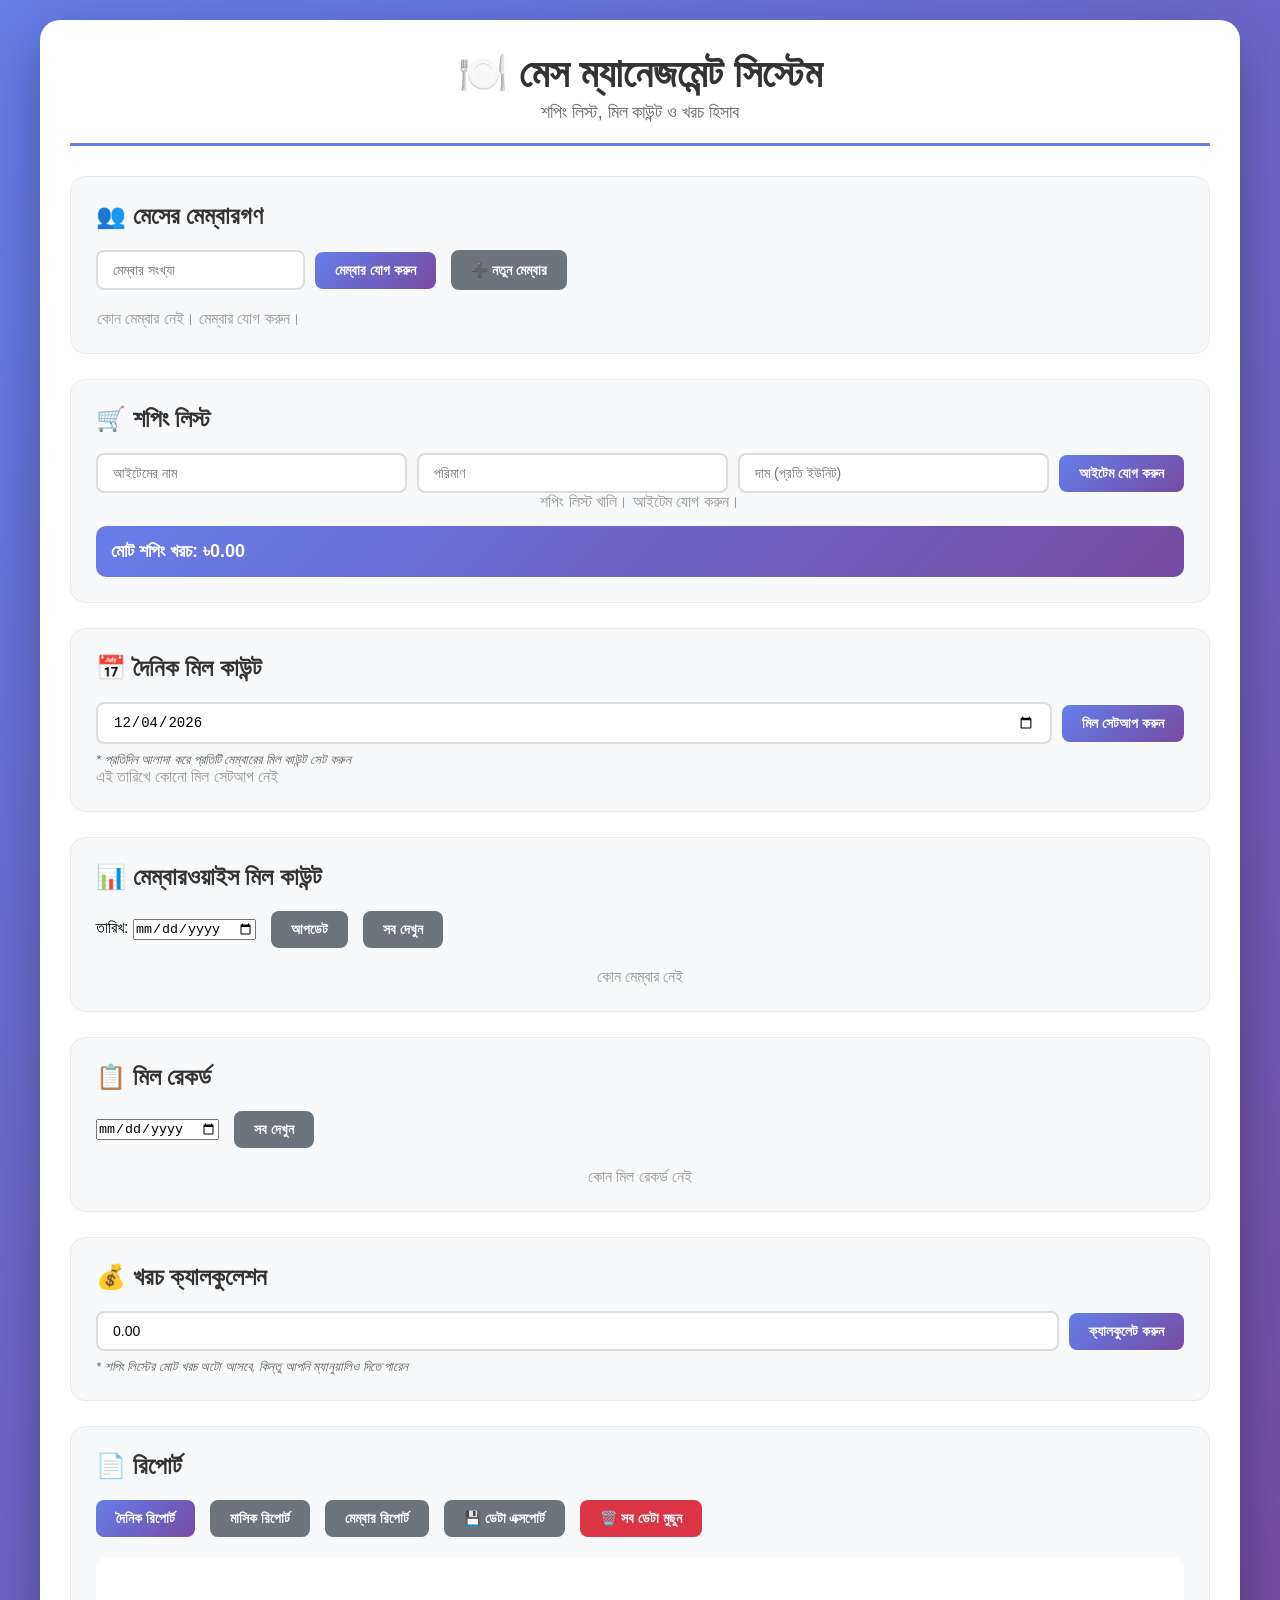
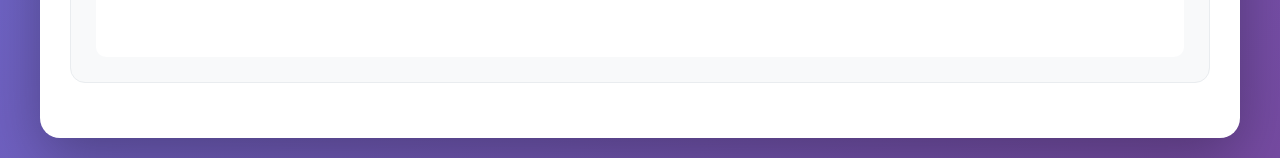
<file: index.html>
<!DOCTYPE html>
<html lang="en">
<head>
    <meta charset="UTF-8">
    <meta name="viewport" content="width=device-width, initial-scale=1.0">
    <title>মেস ম্যানেজমেন্ট সিস্টেম</title>
    <link rel="stylesheet" href="style.css">
</head>
<body>
    <div class="container">
        <header>
            <h1>🍽️ মেস ম্যানেজমেন্ট সিস্টেম</h1>
            <p class="subtitle">শপিং লিস্ট, মিল কাউন্ট ও খরচ হিসাব</p>
        </header>

        <!-- মেম্বার সেকশন -->
        <section class="section">
            <h2>👥 মেসের মেম্বারগণ</h2>
            <div class="controls">
                <div class="input-group">
                    <input type="number" id="memberCount" placeholder="মেম্বার সংখ্যা" min="1">
                    <button onclick="addMembers()" class="btn-primary">মেম্বার যোগ করুন</button>
                </div>
                <button onclick="addSingleMember()" class="btn-secondary">➕ নতুন মেম্বার</button>
            </div>
            <div id="membersList" class="members-grid"></div>
        </section>

        <!-- শপিং লিস্ট -->
        <section class="section shopping-section">
            <h2>🛒 শপিং লিস্ট</h2>
            <div class="shopping-control">
                <div class="input-group">
                    <input type="text" id="itemName" placeholder="আইটেমের নাম">
                    <input type="number" id="itemQuantity" placeholder="পরিমাণ" min="1">
                    <input type="number" id="itemPrice" placeholder="দাম (প্রতি ইউনিট)" min="0" step="0.01">
                    <button onclick="addShoppingItem()" class="btn-primary">আইটেম যোগ করুন</button>
                </div>
            </div>
            <div id="shoppingList" class="shopping-list"></div>
            <div class="shopping-total">
                <h3>মোট শপিং খরচ: ৳<span id="shoppingTotal">0.00</span></h3>
            </div>
        </section>

        <!-- ডেইলি মিল সেটআপ -->
        <section class="section">
            <h2>📅 দৈনিক মিল কাউন্ট</h2>
            <div class="daily-setup">
                <div class="input-group">
                    <input type="date" id="mealDate" value="">
                    <button onclick="setupDailyMeals()" class="btn-primary">মিল সেটআপ করুন</button>
                </div>
                <p class="hint">* প্রতিদিন আলাদা করে প্রতিটি মেম্বারের মিল কাউন্ট সেট করুন</p>
            </div>
            <div id="dailyMealsContainer"></div>
        </section>

        <!-- মেম্বারওয়াইস মিল কাউন্ট সারাংশ -->
        <section class="section">
            <h2>📊 মেম্বারওয়াইস মিল কাউন্ট</h2>
            <div class="filter-controls">
                <label>তারিখ: 
                    <input type="date" id="summaryFilterDate" onchange="updateMemberWiseSummary()">
                </label>
                <button onclick="updateMemberWiseSummary()" class="btn-secondary">আপডেট</button>
                <button onclick="clearSummaryFilter()" class="btn-secondary">সব দেখুন</button>
            </div>
            <div id="memberWiseSummary"></div>
        </section>

        <!-- মিল রেকর্ড -->
        <section class="section">
            <h2>📋 মিল রেকর্ড</h2>
            <div class="filter-controls">
                <input type="date" id="filterDate" onchange="filterMeals()">
                <button onclick="showAllMeals()" class="btn-secondary">সব দেখুন</button>
            </div>
            <div id="mealsRecord"></div>
        </section>

        <!-- কস্ট ক্যালকুলেশন -->
        <section class="section summary-section">
            <h2>💰 খরচ ক্যালকুলেশন</h2>
            <div class="cost-controls">
                <div class="input-group">
                    <input type="number" id="totalCost" placeholder="মোট খরচ (টাকা)" step="0.01">
                    <button onclick="calculateCost()" class="btn-primary">ক্যালকুলেট করুন</button>
                </div>
                <p class="hint">* শপিং লিস্টের মোট খরচ অটো আসবে, কিন্তু আপনি ম্যানুয়ালিও দিতে পারেন</p>
            </div>
            <div id="costSummary"></div>
        </section>

        <!-- রিপোর্ট -->
        <section class="section">
            <h2>📄 রিপোর্ট</h2>
            <div class="report-buttons">
                <button onclick="generateDailyReport()" class="btn-primary">দৈনিক রিপোর্ট</button>
                <button onclick="generateMonthlyReport()" class="btn-secondary">মাসিক রিপোর্ট</button>
                <button onclick="generateMemberReport()" class="btn-secondary">মেম্বার রিপোর্ট</button>
                <button onclick="exportData()" class="btn-secondary">💾 ডেটা এক্সপোর্ট</button>
                <button onclick="clearData()" class="btn-danger">🗑️ সব ডেটা মুছুন</button>
            </div>
            <div id="reportContainer"></div>
        </section>
    </div>

    <script src="script.js"></script>
</body>
</html>
</file>
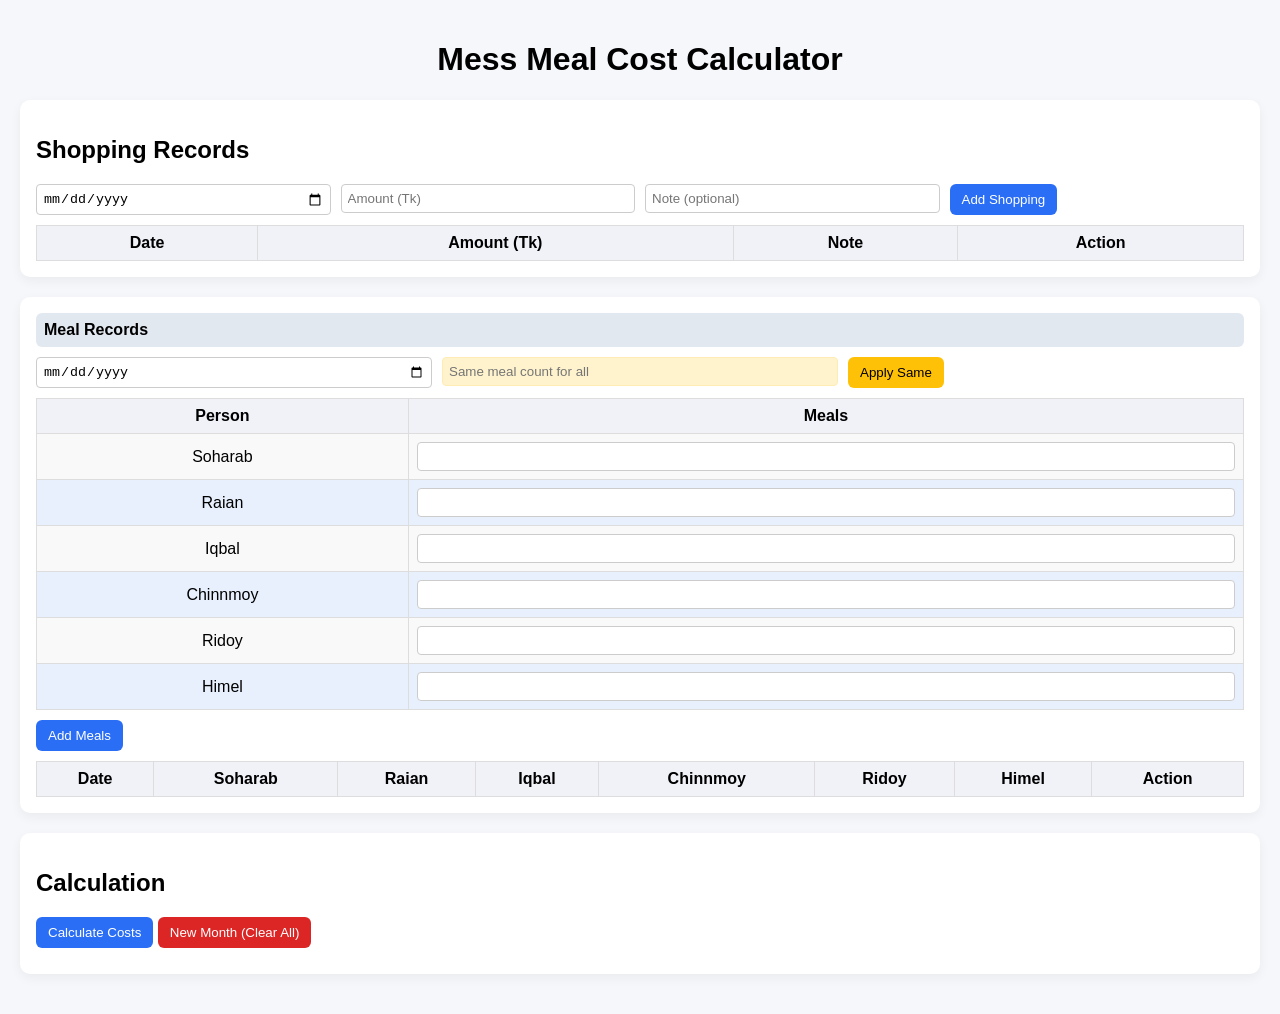
<file: meal_calculator.html>
<!doctype html> <html lang="en"> <head>
  <meta charset="utf-8" />
  <meta name="viewport" content="width=device-width,initial-scale=1" />
  <title>Mess Meal Cost Calculator</title>
  <style>
    body { font-family: Arial, sans-serif; background:#f6f7fb; margin:0; padding:20px; }
    h1 { text-align:center; }
    .card { background:#fff; padding:16px; margin-bottom:20px; border-radius:10px; box-shadow:0 4px 12px rgba(0,0,0,0.05); }
    table { width:100%; border-collapse:collapse; margin-top:10px; }
    th, td { border:1px solid #ddd; padding:8px; text-align:center; }
    th { background:#f0f2f8; }
    input { padding:6px; width:100%; box-sizing:border-box; border-radius:4px; border:1px solid #ccc; }
    input:focus { border-color:#2b6ef6; outline:none; }
    button { padding:8px 12px; background:#2b6ef6; color:#fff; border:none; border-radius:6px; cursor:pointer; }
    button:hover { background:#1746a2; }
    .row { display:flex; gap:10px; flex-wrap:wrap; margin-bottom:10px; }
    .row > div { flex:1; min-width:120px; }
    .reset-btn { background:#dc2626; }
    .reset-btn:hover { background:#a11212; }
    .section-title { background:#e2e8f0; padding:8px; margin-bottom:10px; font-weight:bold; border-radius:6px; }
    #mealInputs tr:nth-child(odd) { background:#f9f9f9; }
    #mealInputs tr:nth-child(even) { background:#e8f0fe; }
    #sameMeal { background:#fff3cd; border-color:#ffecb5; }
    #applySame { background:#ffc107; color:#000; }
    #applySame:hover { background:#e0a800; }
  </style>
</head>
<body>
  <h1>Mess Meal Cost Calculator</h1>

  <div class="card">
    <h2>Shopping Records</h2>
    <form id="shoppingForm">
      <div class="row">
        <div><input type="date" id="shopDate" required></div>
        <div><input type="number" id="shopAmount" placeholder="Amount (Tk)" required></div>
        <div><input type="text" id="shopNote" placeholder="Note (optional)"></div>
        <div><button type="submit">Add Shopping</button></div>
      </div>
    </form>
    <table id="shoppingTable">
      <thead><tr><th>Date</th><th>Amount (Tk)</th><th>Note</th><th>Action</th></tr></thead>
      <tbody></tbody>
    </table>
  </div>

  <div class="card">
    <div class="section-title">Meal Records</div>
    <form id="mealForm">
      <div class="row">
        <div><input type="date" id="mealDate" required></div>
        <div><input type="number" id="sameMeal" placeholder="Same meal count for all"></div>
        <div><button type="button" id="applySame">Apply Same</button></div>
      </div>
      <table>
        <thead><tr><th>Person</th><th>Meals</th></tr></thead>
        <tbody id="mealInputs">
          <tr><td>Soharab</td><td><input type="number" min="0" id="Soharab"></td></tr>
          <tr><td>Raian</td><td><input type="number" min="0" id="Raian"></td></tr>
          <tr><td>Iqbal</td><td><input type="number" min="0" id="Iqbal"></td></tr>
          <tr><td>Chinnmoy</td><td><input type="number" min="0" id="Chinnmoy"></td></tr>
          <tr><td>Ridoy</td><td><input type="number" min="0" id="Ridoy"></td></tr>
          <tr><td>Himel</td><td><input type="number" min="0" id="Himel"></td></tr>
        </tbody>
      </table>
      <div style="margin-top:10px"><button type="submit">Add Meals</button></div>
    </form>
    <table id="mealTable">
      <thead><tr><th>Date</th><th>Soharab</th><th>Raian</th><th>Iqbal</th><th>Chinnmoy</th><th>Ridoy</th><th>Himel</th><th>Action</th></tr></thead>
      <tbody></tbody>
    </table>
  </div>

  <div class="card">
    <h2>Calculation</h2>
    <button id="calcBtn">Calculate Costs</button>
    <button id="resetBtn" class="reset-btn">New Month (Clear All)</button>
    <div id="results" style="margin-top:10px"></div>
  </div>

  <script>
    let shopping = JSON.parse(localStorage.getItem('shopping') || '[]');
    let meals = JSON.parse(localStorage.getItem('meals') || '[]');

    const shoppingForm = document.getElementById('shoppingForm');
    const shoppingTable = document.querySelector('#shoppingTable tbody');
    const mealForm = document.getElementById('mealForm');
    const mealTable = document.querySelector('#mealTable tbody');
    const results = document.getElementById('results');
    const resetBtn = document.getElementById('resetBtn');
    const applySame = document.getElementById('applySame');

    function renderShopping() {
      shoppingTable.innerHTML = '';
      shopping.forEach((s, i) => {
        shoppingTable.innerHTML += `<tr><td>${s.date}</td><td>${s.amount}</td><td>${s.note}</td><td><button onclick="deleteShopping(${i})">Delete</button></td></tr>`;
      });
      localStorage.setItem('shopping', JSON.stringify(shopping));
    }

    function renderMeals() {
      mealTable.innerHTML = '';
      meals.forEach((m, i) => {
        mealTable.innerHTML += `<tr><td>${m.date}</td><td>${m.Soharab}</td><td>${m.Raian}</td><td>${m.Iqbal}</td><td>${m.Chinnmoy}</td><td>${m.Ridoy}</td><td>${m.Himel}</td><td><button onclick="deleteMeal(${i})">Delete</button></td></tr>`;
      });
      localStorage.setItem('meals', JSON.stringify(meals));
    }

    shoppingForm.addEventListener('submit', e => {
      e.preventDefault();
      const s = { date: shopDate.value, amount: parseFloat(shopAmount.value), note: shopNote.value };
      shopping.push(s);
      renderShopping();
      shoppingForm.reset();
    });

    mealForm.addEventListener('submit', e => {
      e.preventDefault();
      const m = { date: mealDate.value };
      ['Soharab','Raian','Iqbal','Chinnmoy','Ridoy','Himel'].forEach(p => m[p] = parseInt(document.getElementById(p).value || 0));
      meals.push(m);
      renderMeals();
      mealForm.reset();
    });

    applySame.addEventListener('click', () => {
      const val = parseInt(document.getElementById('sameMeal').value);
      if(!isNaN(val)){
        ['Soharab','Raian','Iqbal','Chinnmoy','Ridoy','Himel'].forEach(p => document.getElementById(p).value = val);
      }
    });

    function deleteShopping(i){ shopping.splice(i,1); renderShopping(); }
    function deleteMeal(i){ meals.splice(i,1); renderMeals(); }

    document.getElementById('calcBtn').addEventListener('click', () => {
      const totalCost = shopping.reduce((a,b)=>a+b.amount,0);
      const totals = {Soharab:0, Raian:0, Iqbal:0, Chinnmoy:0, Ridoy:0, Himel:0};
      meals.forEach(m => { for(let p in totals){ totals[p]+=m[p]; } });
      const totalMeals = Object.values(totals).reduce((a,b)=>a+b,0);
      const rate = totalMeals ? (totalCost / totalMeals) : 0;
      let html = `<p><b>Total Cost:</b> ${totalCost.toFixed(2)} Tk</p>`;
      html += `<p><b>Total Meals:</b> ${totalMeals}</p>`;
      html += `<p><b>Meal Rate:</b> ${rate.toFixed(2)} Tk/meal</p>`;
      html += '<table><tr><th>Person</th><th>Total Meals</th><th>Cost (Tk)</th></tr>';
      for(let p in totals){
        html += `<tr><td>${p}</td><td>${totals[p]}</td><td>${(totals[p]*rate).toFixed(2)}</td></tr>`;
      }
      html += '</table>';
      results.innerHTML = html;
    });

    resetBtn.addEventListener('click', () => {
      if(confirm('Are you sure you want to clear all data for a new month?')){
        shopping = [];
        meals = [];
        renderShopping();
        renderMeals();
        results.innerHTML = '';
        localStorage.clear();
      }
    });

    renderShopping();
    renderMeals();
  </script>
</body>
</html>
</file>
<file: style.css>
* {
    margin: 0;
    padding: 0;
    box-sizing: border-box;
}

body {
    font-family: 'Segoe UI', 'Bangla', sans-serif;
    background: linear-gradient(135deg, #667eea 0%, #764ba2 100%);
    min-height: 100vh;
    padding: 20px;
}

.container {
    max-width: 1200px;
    margin: 0 auto;
    background: white;
    border-radius: 20px;
    padding: 30px;
    box-shadow: 0 20px 60px rgba(0,0,0,0.3);
}

header {
    text-align: center;
    padding-bottom: 20px;
    border-bottom: 3px solid #667eea;
    margin-bottom: 30px;
}

header h1 {
    color: #333;
    font-size: 2.5em;
}

.subtitle {
    color: #666;
    font-size: 1.1em;
    margin-top: 5px;
}

.section {
    background: #f8f9fa;
    padding: 25px;
    border-radius: 15px;
    margin-bottom: 25px;
    border: 1px solid #e9ecef;
}

.section h2 {
    color: #333;
    margin-bottom: 20px;
    display: flex;
    align-items: center;
    gap: 10px;
}

.controls {
    display: flex;
    gap: 15px;
    flex-wrap: wrap;
    margin-bottom: 20px;
}

.input-group {
    display: flex;
    gap: 10px;
    flex-wrap: wrap;
    align-items: center;
}

.input-group input,
.input-group select {
    padding: 10px 15px;
    border: 2px solid #ddd;
    border-radius: 8px;
    font-size: 14px;
    flex: 1;
    min-width: 120px;
}

.input-group input:focus {
    outline: none;
    border-color: #667eea;
}

.btn-primary, .btn-secondary, .btn-danger {
    padding: 10px 20px;
    border: none;
    border-radius: 8px;
    font-weight: 600;
    cursor: pointer;
    transition: all 0.3s;
    font-size: 14px;
}

.btn-primary {
    background: linear-gradient(135deg, #667eea 0%, #764ba2 100%);
    color: white;
}

.btn-primary:hover {
    transform: translateY(-2px);
    box-shadow: 0 5px 15px rgba(102, 126, 234, 0.4);
}

.btn-secondary {
    background: #6c757d;
    color: white;
}

.btn-secondary:hover {
    background: #5a6268;
    transform: translateY(-2px);
}

.btn-danger {
    background: #dc3545;
    color: white;
}

.btn-danger:hover {
    background: #c82333;
    transform: translateY(-2px);
}

.btn-small {
    padding: 5px 12px;
    font-size: 12px;
}

.hint {
    color: #666;
    font-size: 13px;
    margin-top: 8px;
    font-style: italic;
}

/* Members Grid */
.members-grid {
    display: grid;
    grid-template-columns: repeat(auto-fill, minmax(200px, 1fr));
    gap: 15px;
}

.member-card {
    background: white;
    padding: 15px;
    border-radius: 10px;
    box-shadow: 0 2px 5px rgba(0,0,0,0.05);
    display: flex;
    justify-content: space-between;
    align-items: center;
    border-left: 4px solid #667eea;
}

.member-card .member-name {
    font-weight: 600;
    color: #333;
}

.member-card .member-status {
    font-size: 12px;
    color: #666;
}

/* Shopping List */
.shopping-list {
    display: grid;
    gap: 10px;
    margin-bottom: 15px;
}

.shopping-item {
    background: white;
    padding: 15px;
    border-radius: 10px;
    display: flex;
    justify-content: space-between;
    align-items: center;
    box-shadow: 0 2px 5px rgba(0,0,0,0.05);
    flex-wrap: wrap;
    gap: 10px;
}

.shopping-item .item-info {
    display: flex;
    gap: 20px;
    flex-wrap: wrap;
    align-items: center;
}

.shopping-item .item-name {
    font-weight: 600;
    color: #333;
}

.shopping-item .item-detail {
    color: #666;
    font-size: 14px;
}

.shopping-item .item-price {
    color: #28a745;
    font-weight: 600;
}

.shopping-total {
    padding: 15px;
    background: linear-gradient(135deg, #667eea 0%, #764ba2 100%);
    border-radius: 10px;
    color: white;
}

.shopping-total h3 {
    font-size: 18px;
}

/* Daily Meals */
.daily-meal-card {
    background: white;
    padding: 20px;
    border-radius: 10px;
    margin-bottom: 15px;
    box-shadow: 0 2px 5px rgba(0,0,0,0.05);
}

.daily-meal-card .date-header {
    font-weight: 600;
    color: #667eea;
    font-size: 18px;
    margin-bottom: 15px;
    padding-bottom: 10px;
    border-bottom: 2px solid #f0f0f0;
}

.member-meal-row {
    display: flex;
    justify-content: space-between;
    align-items: center;
    padding: 10px;
    margin-bottom: 8px;
    background: #f8f9fa;
    border-radius: 8px;
    flex-wrap: wrap;
    gap: 10px;
}

.member-meal-row .member-name {
    font-weight: 500;
    min-width: 120px;
}

.member-meal-row .meal-inputs {
    display: flex;
    gap: 15px;
    align-items: center;
    flex-wrap: wrap;
}

.member-meal-row .meal-inputs label {
    display: flex;
    align-items: center;
    gap: 5px;
    font-size: 14px;
    color: #555;
}

.member-meal-row .meal-inputs input[type="number"] {
    width: 60px;
    padding: 5px 8px;
    border: 2px solid #ddd;
    border-radius: 5px;
    text-align: center;
}

.member-meal-row .meal-total {
    font-weight: 600;
    color: #28a745;
    min-width: 80px;
}

/* Member Wise Summary */
.summary-table {
    background: white;
    border-radius: 10px;
    overflow: hidden;
    box-shadow: 0 2px 5px rgba(0,0,0,0.05);
}

.summary-table .summary-header {
    display: grid;
    grid-template-columns: 2fr 1fr 1fr 1fr;
    background: #667eea;
    color: white;
    padding: 12px 20px;
    font-weight: 600;
}

.summary-table .summary-row {
    display: grid;
    grid-template-columns: 2fr 1fr 1fr 1fr;
    padding: 12px 20px;
    border-bottom: 1px solid #f0f0f0;
}

.summary-table .summary-row:last-child {
    border-bottom: none;
}

.summary-table .summary-row .member-name {
    font-weight: 500;
}

.summary-table .summary-row .meal-count {
    color: #667eea;
    font-weight: 600;
}

.summary-table .summary-row .cost {
    color: #28a745;
    font-weight: 600;
}

.filter-controls {
    display: flex;
    gap: 15px;
    margin-bottom: 20px;
    flex-wrap: wrap;
    align-items: center;
}

/* Meals Record */
.meal-record-item {
    background: white;
    padding: 15px;
    border-radius: 10px;
    margin-bottom: 10px;
    display: flex;
    justify-content: space-between;
    align-items: center;
    flex-wrap: wrap;
    box-shadow: 0 2px 5px rgba(0,0,0,0.05);
}

.meal-record-item .record-info {
    display: flex;
    gap: 20px;
    flex-wrap: wrap;
    align-items: center;
}

.meal-record-item .record-date {
    font-weight: 600;
    color: #667eea;
}

.meal-record-item .record-member {
    font-weight: 500;
}

.meal-record-item .record-meals {
    color: #666;
}

.meal-record-item .record-cost {
    font-weight: 600;
    color: #28a745;
}

/* Summary */
.summary-grid {
    display: grid;
    grid-template-columns: repeat(auto-fit, minmax(200px, 1fr));
    gap: 20px;
    margin-bottom: 20px;
}

.summary-card {
    background: white;
    padding: 20px;
    border-radius: 10px;
    text-align: center;
    box-shadow: 0 2px 10px rgba(0,0,0,0.05);
}

.summary-card h4 {
    color: #666;
    font-size: 14px;
    margin-bottom: 10px;
}

.summary-card .value {
    font-size: 28px;
    font-weight: 700;
    color: #333;
}

.summary-card .value.green {
    color: #28a745;
}

.summary-card .value.blue {
    color: #667eea;
}

.member-cost-table {
    background: white;
    border-radius: 10px;
    overflow: hidden;
    box-shadow: 0 2px 5px rgba(0,0,0,0.05);
}

.member-cost-row {
    display: flex;
    justify-content: space-between;
    padding: 12px 20px;
    border-bottom: 1px solid #f0f0f0;
}

.member-cost-row:last-child {
    border-bottom: none;
}

.member-cost-row .member-name {
    font-weight: 500;
}

.member-cost-row .member-meals {
    color: #666;
}

.member-cost-row .member-cost {
    font-weight: 600;
    color: #28a745;
}

/* Report */
.report-buttons {
    display: flex;
    gap: 15px;
    flex-wrap: wrap;
    margin-bottom: 20px;
}

#reportContainer {
    background: white;
    padding: 20px;
    border-radius: 10px;
    min-height: 100px;
}

#reportContainer pre {
    white-space: pre-wrap;
    font-family: 'Courier New', monospace;
    font-size: 14px;
    color: #333;
    background: #f8f9fa;
    padding: 15px;
    border-radius: 8px;
    max-height: 500px;
    overflow-y: auto;
}

/* Animations */
@keyframes slideIn {
    from {
        opacity: 0;
        transform: translateY(-10px);
    }
    to {
        opacity: 1;
        transform: translateY(0);
    }
}

.member-card,
.daily-meal-card,
.meal-record-item,
.shopping-item {
    animation: slideIn 0.3s ease-out;
}

/* Responsive */
@media (max-width: 768px) {
    .container {
        padding: 15px;
    }
    
    .controls,
    .input-group {
        flex-direction: column;
        align-items: stretch;
    }
    
    .members-grid {
        grid-template-columns: 1fr;
    }
    
    .member-meal-row {
        flex-direction: column;
        align-items: stretch;
    }
    
    .meal-record-item {
        flex-direction: column;
        align-items: stretch;
        gap: 10px;
    }
    
    .summary-grid {
        grid-template-columns: 1fr;
    }
    
    .summary-table .summary-header,
    .summary-table .summary-row {
        grid-template-columns: 1fr;
        gap: 5px;
    }
    
    .shopping-item {
        flex-direction: column;
        align-items: stretch;
        gap: 10px;
    }
    
    .shopping-item .item-info {
        flex-direction: column;
        align-items: flex-start;
        gap: 5px;
    }
}
</file>
